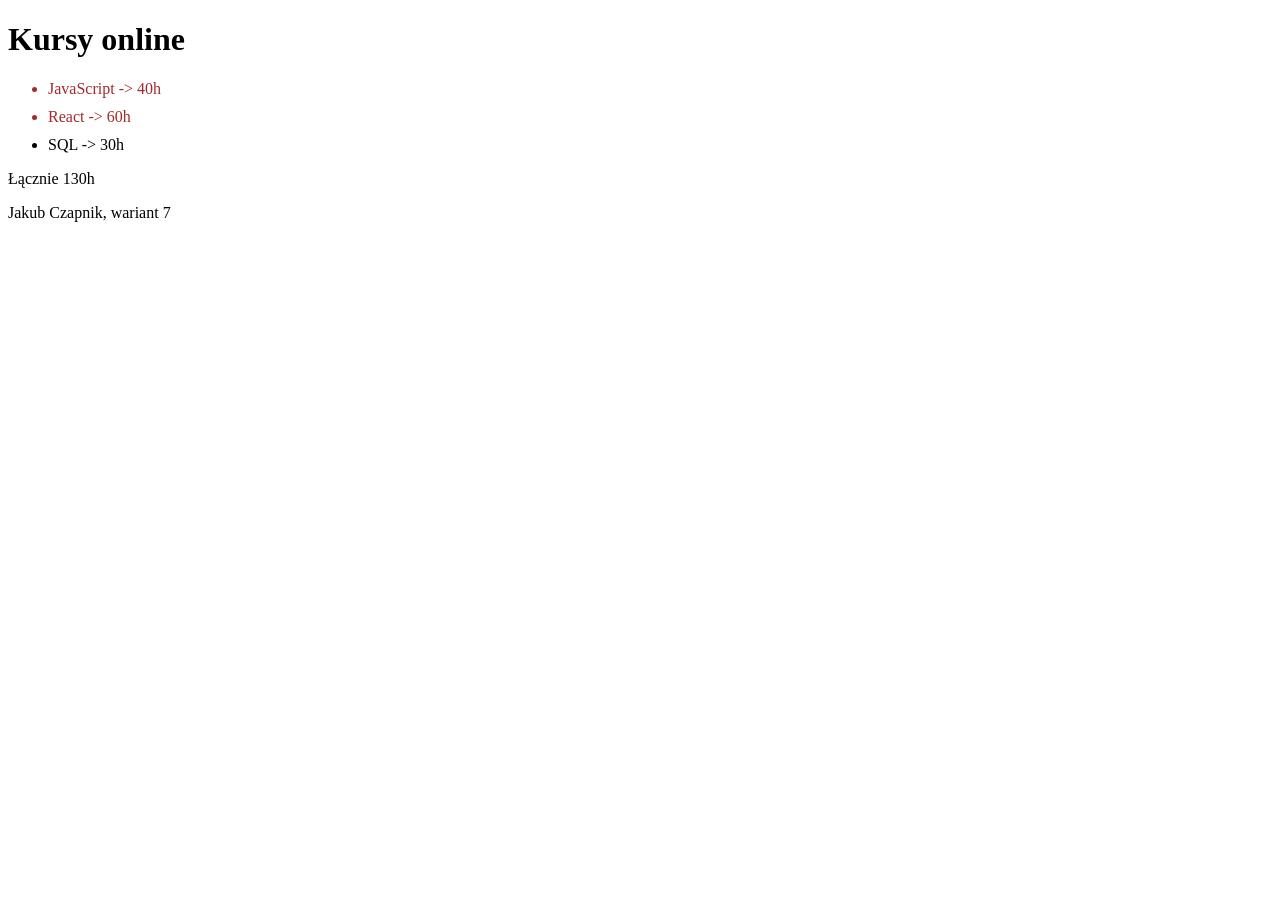
<file: k1/index.html>
<!DOCTYPE html>
<html lang="en">
<head>
    <meta charset="UTF-8">
    <meta name="viewport" content="width=device-width, initial-scale=1.0">
    <title>Kursy online</title>
    <link rel="stylesheet" href="style.css">
</head>
<body>
    <header>
        <h1>Kursy online</h1>
    </header>
    <main>
        <section>
            
            <ul id="lista"></ul>
            <p id="podsumowanie"></p>
        </section>
    </main>
    <footer>Jakub Czapnik, wariant 7</footer>
</body>


<script src="script.js"></script>
</html>
</file>
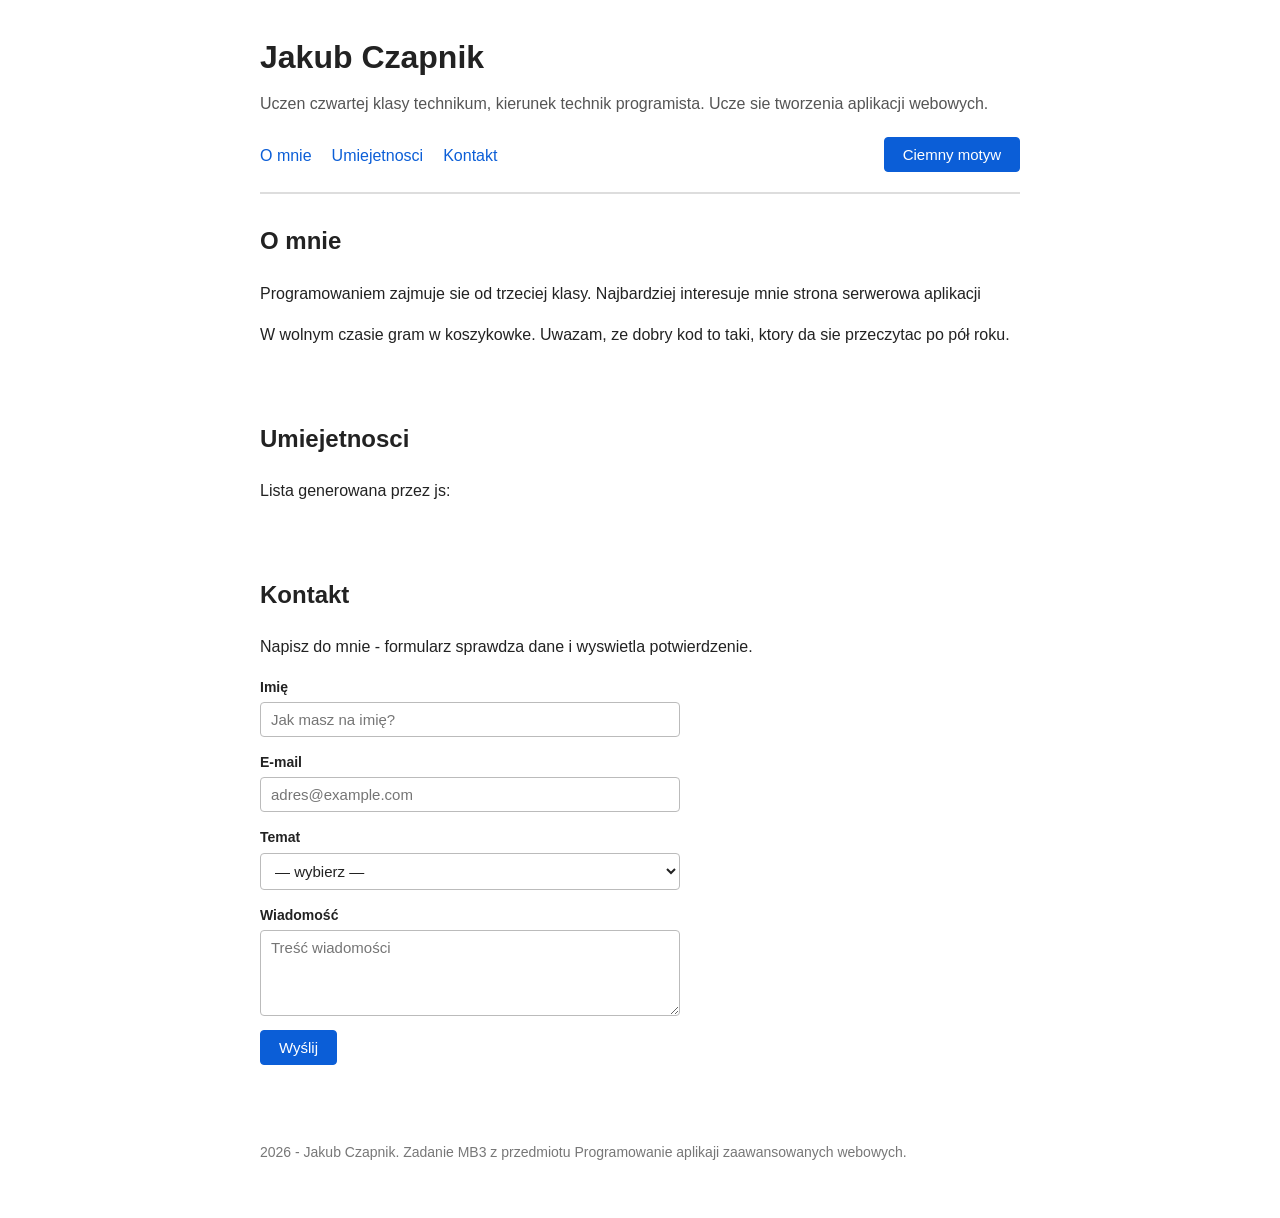
<file: mb03-wizytowka/index.html>
<!DOCTYPE html>
<html lang="en">
<head>
    <meta charset="UTF-8">
    <meta name="viewport" content="width=device-width, initial-scale=1.0">
    <title>Jakub Czapnik - wizytowka</title>
    <link rel="stylesheet" href="style.css">
</head>
<body>
    <header>
        <h1>Jakub Czapnik</h1>
        <p class="podtytul">
            Uczen czwartej klasy technikum, kierunek technik programista. Ucze sie tworzenia aplikacji webowych.
        </p>

        <nav>
            <a href="#o-mnie">O mnie</a>
            <a href="#umiejetnosci">Umiejetnosci</a>
            <a href="#kontakt">Kontakt</a>
            <button type="button" id="przelacznik-motywu">Ciemny motyw</button>
        </nav>
    </header>
    <main>
        <section id="o-mnie">
            <h2>O mnie</h2>
            <p>Programowaniem zajmuje sie od trzeciej klasy. Najbardziej interesuje mnie strona serwerowa aplikacji</p>
            <p>W wolnym czasie gram w koszykowke. Uwazam, ze dobry kod to taki, ktory da sie przeczytac po pół roku.</p>
        </section>
        <section id="umiejetnosci">
            <h2>Umiejetnosci</h2>
            <p>Lista generowana przez js:</p>
            <ul id="lista_umiejetnosci"></ul>
        </section>
        <section id="kontakt">
            <h2>Kontakt</h2>
            <p>Napisz do mnie - formularz sprawdza dane i wyswietla potwierdzenie.</p>
            <form id="formularz-kontakt">
                <div class="pole">
                    <label for="imie">Imię</label>
                    <input type="text" id="imie" name="imie" placeholder="Jak masz na imię?">
                </div>

                <div class="pole">
                    <label for="email">E-mail</label>
                    <input type="email" id="email" name="email" placeholder="adres@example.com">
                </div>

                <div class="pole">
                    <label for="temat">Temat</label>
                    <select id="temat" name="temat">
                        <option value="">— wybierz —</option>
                        <option value="wspolpraca">Współpraca</option>
                        <option value="pytanie">Pytanie</option>
                        <option value="inne">Inne</option>
                    </select>
                </div>

                <div class="pole">
                    <label for="tresc">Wiadomość</label>
                    <textarea id="tresc" name="tresc" rows="4"placeholder="Treść wiadomości"></textarea>
                </div>

                <button type="submit">Wyślij</button>
            </form>

            <div id="komunikat"></div>
        </section>
    </main>
    <footer>
        <p>2026 - Jakub Czapnik. Zadanie MB3 z przedmiotu Programowanie aplikaji zaawansowanych webowych.</p>
    </footer>
</body>
</html>
</file>
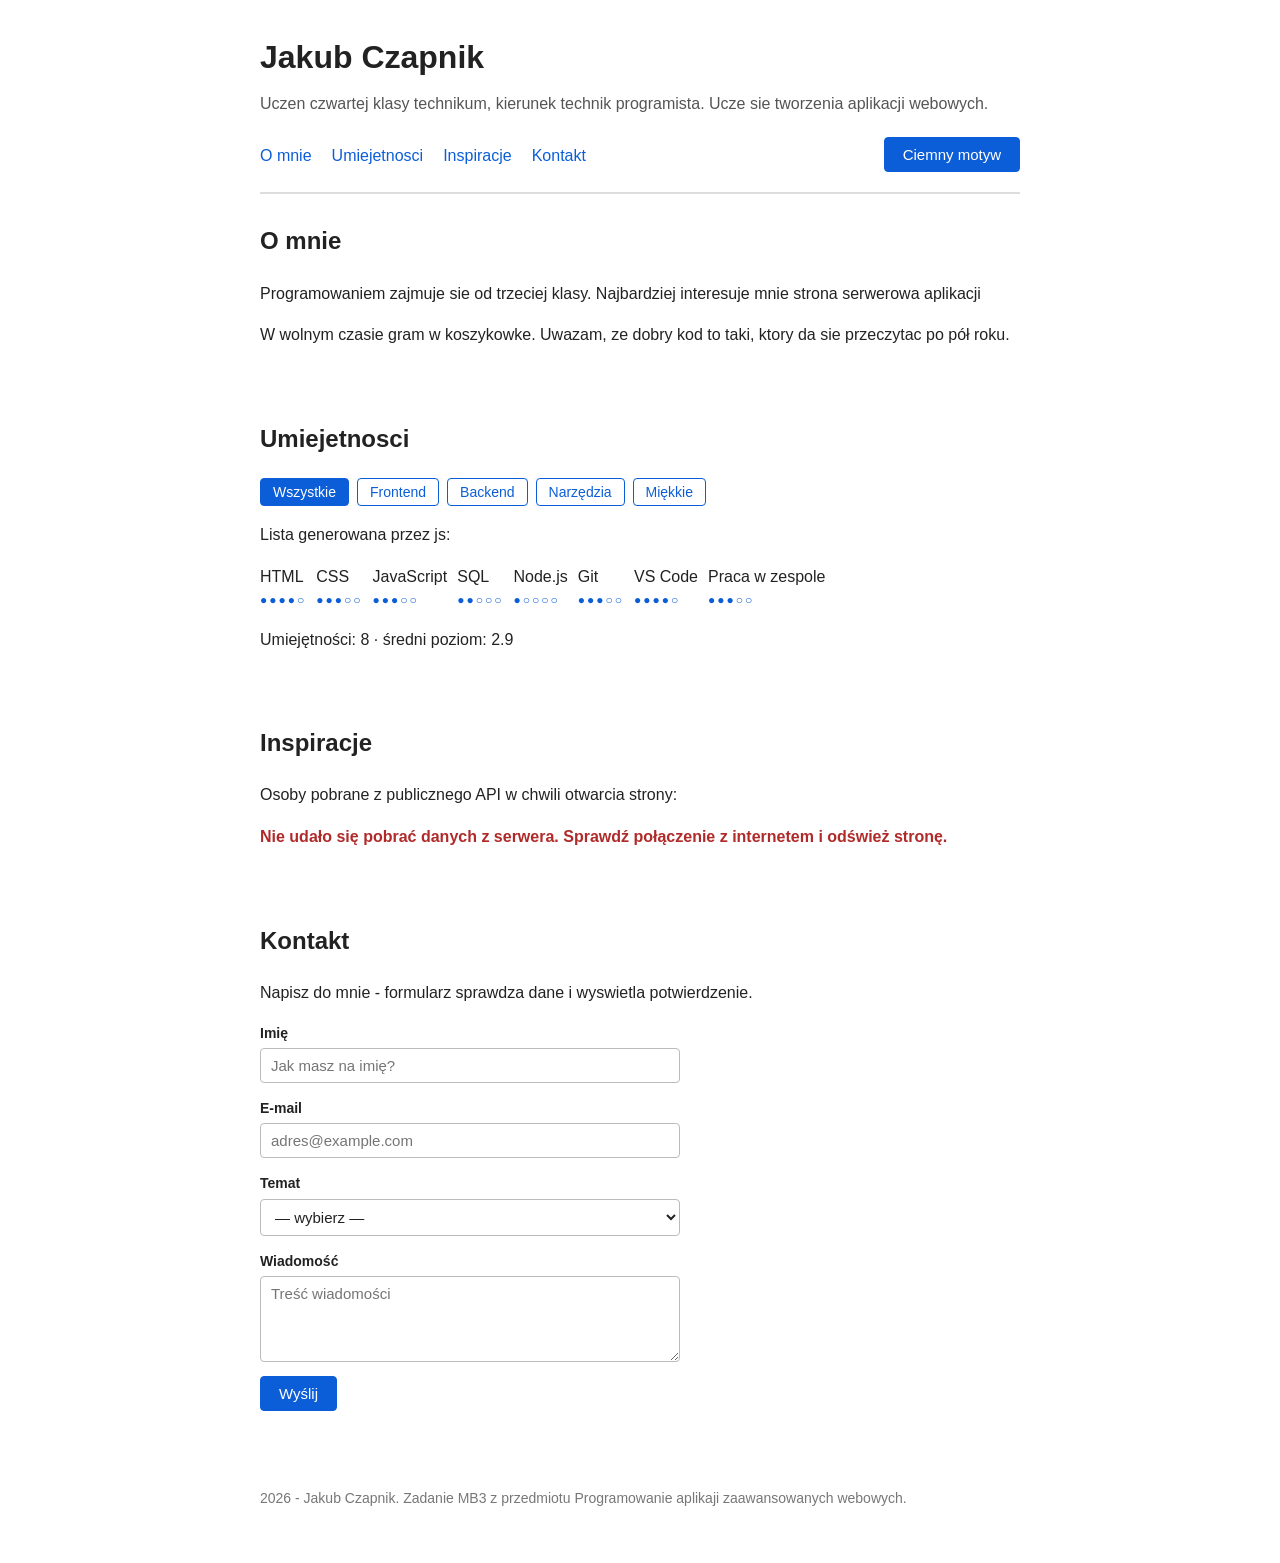
<file: mb04-wizytowka-es6/index.html>
<!DOCTYPE html>
<html lang="en">
<head>
    <meta charset="UTF-8">
    <meta name="viewport" content="width=device-width, initial-scale=1.0">
    <title>Jakub Czapnik - wizytowka</title>
    <link rel="stylesheet" href="style.css">
</head>
<body>
    <header>
        <h1>Jakub Czapnik</h1>
        <p class="podtytul">
            Uczen czwartej klasy technikum, kierunek technik programista. Ucze sie tworzenia aplikacji webowych.
        </p>

        <nav>
            <a href="#o-mnie">O mnie</a>
            <a href="#umiejetnosci">Umiejetnosci</a>
            <a href="#inspiracje-sekcja">Inspiracje</a>
            <a href="#kontakt">Kontakt</a>
            <button type="button" id="przelacznik-motywu">Ciemny motyw</button>
        </nav>
    </header>
    <main>
        <section id="o-mnie">
            <h2>O mnie</h2>
            <p>Programowaniem zajmuje sie od trzeciej klasy. Najbardziej interesuje mnie strona serwerowa aplikacji</p>
            <p>W wolnym czasie gram w koszykowke. Uwazam, ze dobry kod to taki, ktory da sie przeczytac po pół roku.</p>
        </section>
        <section id="umiejetnosci">
            <h2>Umiejetnosci</h2>
            <div id="filtry">
                <button type="button" class="aktywny" data-kategoria="wszystkie">Wszystkie</button>
                <button type="button" data-kategoria="frontend">Frontend</button>
                <button type="button" data-kategoria="backend">Backend</button>
                <button type="button" data-kategoria="narzedzia">Narzędzia</button>
                <button type="button" data-kategoria="miekkie">Miękkie</button>
            </div>
            <p>Lista generowana przez js:</p>
            <ul id="lista-umiejetnosci"></ul>
            <p id="podsumowanie"></p>

        </section>

        <section id="inspiracje-sekcja">
            <h2>Inspiracje</h2>
            <p>Osoby pobrane z publicznego API w chwili otwarcia strony:</p>

            <div id="inspiracje"></div>
        </section>

        <section id="kontakt">
            <h2>Kontakt</h2>
            <p>Napisz do mnie - formularz sprawdza dane i wyswietla potwierdzenie.</p>
            <form id="formularz-kontakt">
                <div class="pole">
                    <label for="imie">Imię</label>
                    <input type="text" id="imie" name="imie" placeholder="Jak masz na imię?">
                </div>

                <div class="pole">
                    <label for="email">E-mail</label>
                    <input type="email" id="email" name="email" placeholder="adres@example.com">
                </div>

                <div class="pole">
                    <label for="temat">Temat</label>
                    <select id="temat" name="temat">
                        <option value="">— wybierz —</option>
                        <option value="wspolpraca">Współpraca</option>
                        <option value="pytanie">Pytanie</option>
                        <option value="inne">Inne</option>
                    </select>
                </div>

                <div class="pole">
                    <label for="tresc">Wiadomość</label>
                    <textarea id="tresc" name="tresc" rows="4"placeholder="Treść wiadomości"></textarea>
                </div>

                <button type="submit">Wyślij</button>
            </form>

            <div id="komunikat"></div>
        </section>
    </main>
    <footer>
        <p>2026 - Jakub Czapnik. Zadanie MB3 z przedmiotu Programowanie aplikaji zaawansowanych webowych.</p>
    </footer>
    <script type="module" src="script.js"></script>
</body>
</html>
</file>
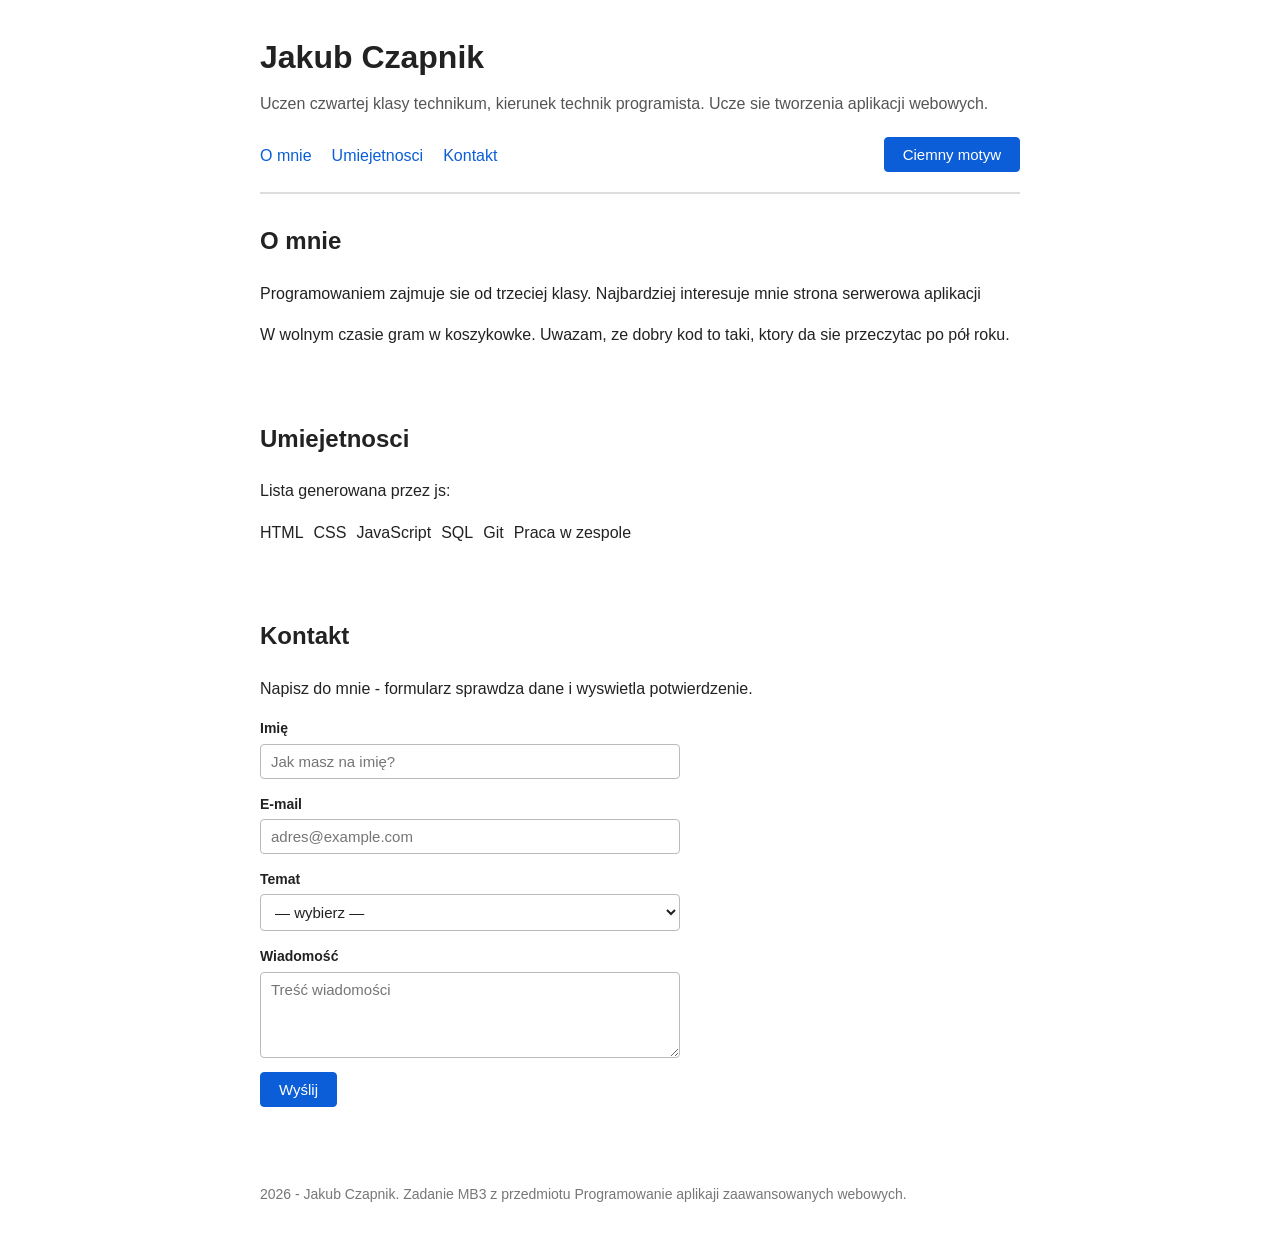
<file: zadania/mb03-wizytowka/index.html>
<!DOCTYPE html>
<html lang="en">
<head>
    <meta charset="UTF-8">
    <meta name="viewport" content="width=device-width, initial-scale=1.0">
    <title>Jakub Czapnik - wizytowka</title>
    <link rel="stylesheet" href="style.css">
</head>
<body>
    <header>
        <h1>Jakub Czapnik</h1>
        <p class="podtytul">
            Uczen czwartej klasy technikum, kierunek technik programista. Ucze sie tworzenia aplikacji webowych.
        </p>

        <nav>
            <a href="#o-mnie">O mnie</a>
            <a href="#umiejetnosci">Umiejetnosci</a>
            <a href="#kontakt">Kontakt</a>
            <button type="button" id="przelacznik-motywu">Ciemny motyw</button>
        </nav>
    </header>
    <main>
        <section id="o-mnie">
            <h2>O mnie</h2>
            <p>Programowaniem zajmuje sie od trzeciej klasy. Najbardziej interesuje mnie strona serwerowa aplikacji</p>
            <p>W wolnym czasie gram w koszykowke. Uwazam, ze dobry kod to taki, ktory da sie przeczytac po pół roku.</p>
        </section>
        <section id="umiejetnosci">
            <h2>Umiejetnosci</h2>
            <p>Lista generowana przez js:</p>
            <ul id="lista-umiejetnosci"></ul>
        </section>
        <section id="kontakt">
            <h2>Kontakt</h2>
            <p>Napisz do mnie - formularz sprawdza dane i wyswietla potwierdzenie.</p>
            <form id="formularz-kontakt">
                <div class="pole">
                    <label for="imie">Imię</label>
                    <input type="text" id="imie" name="imie" placeholder="Jak masz na imię?">
                </div>

                <div class="pole">
                    <label for="email">E-mail</label>
                    <input type="email" id="email" name="email" placeholder="adres@example.com">
                </div>

                <div class="pole">
                    <label for="temat">Temat</label>
                    <select id="temat" name="temat">
                        <option value="">— wybierz —</option>
                        <option value="wspolpraca">Współpraca</option>
                        <option value="pytanie">Pytanie</option>
                        <option value="inne">Inne</option>
                    </select>
                </div>

                <div class="pole">
                    <label for="tresc">Wiadomość</label>
                    <textarea id="tresc" name="tresc" rows="4"placeholder="Treść wiadomości"></textarea>
                </div>

                <button type="submit">Wyślij</button>
            </form>

            <div id="komunikat"></div>
        </section>
    </main>
    <footer>
        <p>2026 - Jakub Czapnik. Zadanie MB3 z przedmiotu Programowanie aplikaji zaawansowanych webowych.</p>
    </footer>
    <script src="script.js"></script>
</body>
</html>
</file>
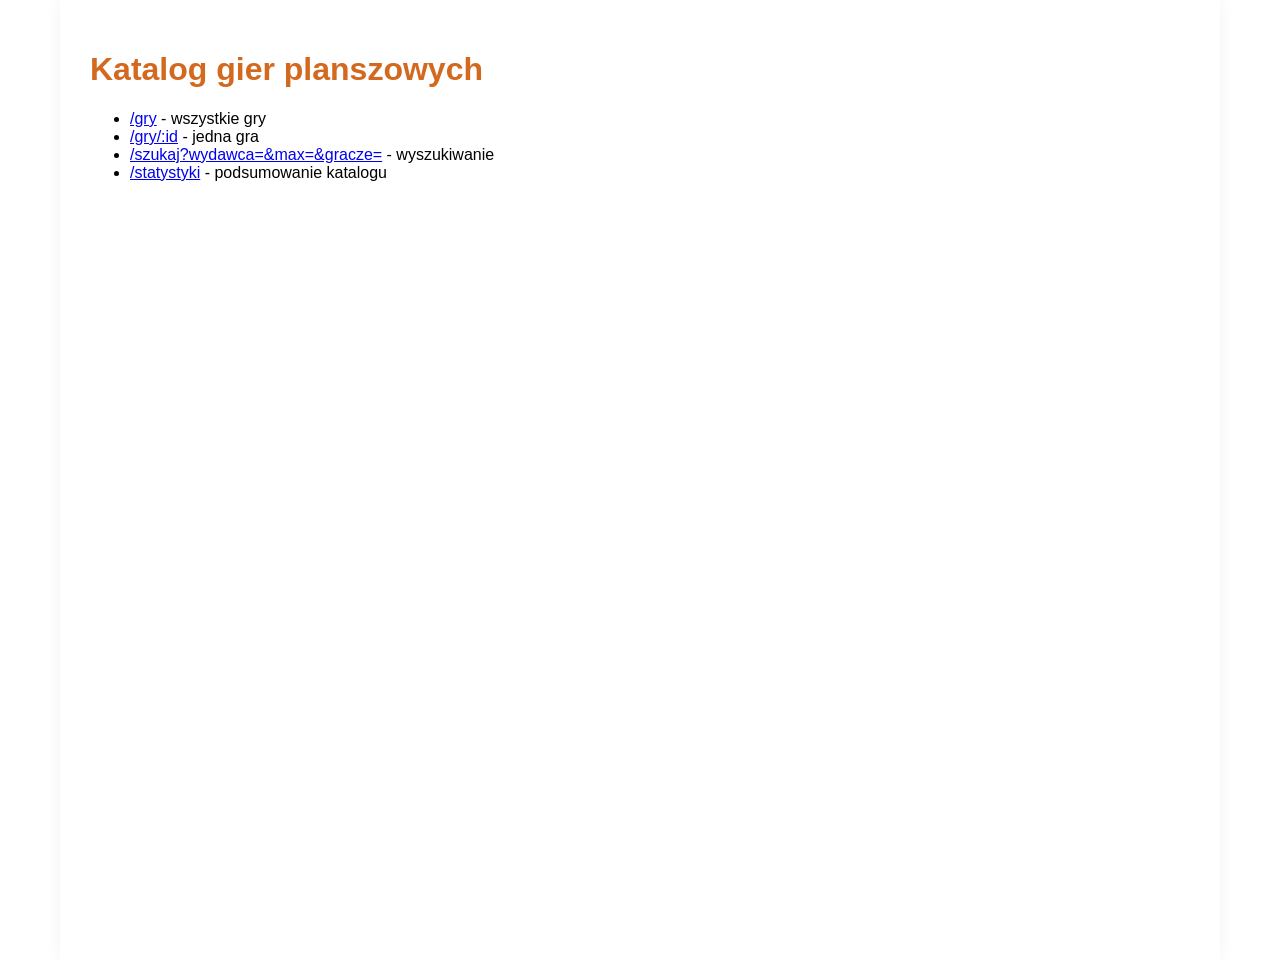
<file: zadania/mb07-katalog-gier/public/index.html>
<!DOCTYPE html>
<html lang="pl">
<head>
    <meta charset="UTF-8">
    <title>Katalog gier planszowych</title>
    <link rel="stylesheet" href="styl.css">
</head>
<body>
    <h1>Katalog gier planszowych</h1>
    <ul>
        <li><a href="/gry">/gry</a> - wszystkie gry</li>
        <li><a href="/gry/1">/gry/:id</a> - jedna gra</li>
        <li><a href="/szukaj?max=150">/szukaj?wydawca=&amp;max=&amp;gracze=</a> - wyszukiwanie</li>
        <li><a href="/statystyki">/statystyki</a> - podsumowanie katalogu</li>
    </ul>
</body>
</html>
</file>
<file: k1/style.css>
#lista{
    display: flex;
    flex-direction: column;
    gap: 10px;
}

.wyrozniony{
    color: brown;
}
</file>
<file: mb03-wizytowka/style.css>
* {
    box-sizing: border-box;
}

html {
    scroll-behavior: smooth;
}

body {
    font-family: Segoe UI, Arial, sans-serif;
    font-size: 16px;
    line-height: 1.6;
    color: #222222;
    background-color: #ffffff;

    max-width: 800px;
    margin: 0 auto;
    padding: 0 20px;
}

header {
    padding: 32px 0 16px 0;
    border-bottom: 2px solid #dddddd;
}

h1 {
    margin: 0 0 8px 0;
    font-size: 32px;
}

.podtytul {
    margin: 0 0 20px 0;
    color: #555555;
}

nav {
    display: flex;
    flex-direction: row;
    align-items: center;
    gap: 20px;
    flex-wrap: wrap;
}

nav a {
    color: #0b5ed7;
    text-decoration: none;
    padding: 6px 0;
    border-bottom: 2px solid transparent;
}

nav a:hover {
    border-bottom-color: #0b5ed7;
}

#przelacznik-motywu {
    margin-left: auto;
}


section {
    padding: 28px 0;
    border-radius: 1px solid #eeeeee;
}

h2 {
    margin-top: 0;
    font-size: 24px;
}

#lista-umiejetnosci {
    display: flex;
    flex-wrap: wrap;
    gap: 10px;
    list-style: none;
    padding: 0;
}

#lista_umiejetnosci li {
    background-color: #eef3fb;
    border: 1px solid #cfdcf1;
    border-radius: 14px;
    padding: 6px 14px;
}

footer {
    padding: 20px 0 40px 0;
    color: #777777;
    font-size: 14px;
}

form {
    display: flex;
    flex-direction: column;
    gap: 14px;
    max-width: 420px;
}

.pole {
    display: flex;
    flex-direction: column;
    gap: 4px;
}

label {
    font-weight: bold;
    font-size: 14px;
}

input,
select,
textarea {
    font-family: inherit;   
    font-size: 15px;
    padding: 8px 10px;
    border: 1px solid #bbbbbb;
    border-radius: 4px;
    background-color: #ffffff;
    color: #222222;
}

input:focus,
select:focus,
textarea:focus {
    outline: none;
    border-color: #0b5ed7;
}

button {
    font-family: inherit;
    font-size: 15px;
    padding: 8px 18px;
    border: 1px solid #0b5ed7;
    border-radius: 4px;
    background-color: #0b5ed7;
    color: #ffffff;
    cursor: pointer;
    align-self: flex-start;
}

button:hover {
    background-color: #0a4fb4;
}

#komunikat {
    margin-top: 14px;
    padding: 0;
}

#komunikat.blad {
    color: #b02a2a;
    font-weight: bold;
}

#komunikat.sukces {
    color: #1b7f3b;
    font-weight: bold;
}

body.ciemny {
    background-color: #1c1f24;
    color: #e8e8e8;
}


body.ciemny .podtytul,
body.ciemny footer {
    color: #a0a0a0;
}

body.ciemny header {
    border-bottom-color: #3a3f47;
}

body.ciemny section {
    border-bottom-color: #2b2f36;
}

body.ciemny nav a {
    color: #7fb3ff;
}

body.ciemny nav a:hover {
    border-bottom-color: #7fb3ff;
}

body.ciemny #lista-umiejetnosci li {
    background-color: #262b33;
    border-color: #3a4150;
}

body.ciemny input,
body.ciemny select,
body.ciemny textarea {
    background-color: #262b33;
    border-color: #3a4150;
    color: #e8e8e8;
}

body.ciemny #komunikat.blad {
    color: #ff8a8a;
}

body.ciemny #komunikat.sukces {
    color: #7ee2a0;
}
</file>
<file: mb04-wizytowka-es6/style.css>
* {
    box-sizing: border-box;
}

html {
    scroll-behavior: smooth;
}

body {
    font-family: Segoe UI, Arial, sans-serif;
    font-size: 16px;
    line-height: 1.6;
    color: #222222;
    background-color: #ffffff;

    max-width: 800px;
    margin: 0 auto;
    padding: 0 20px;
}

header {
    padding: 32px 0 16px 0;
    border-bottom: 2px solid #dddddd;
}

h1 {
    margin: 0 0 8px 0;
    font-size: 32px;
}

.podtytul {
    margin: 0 0 20px 0;
    color: #555555;
}

nav {
    display: flex;
    flex-direction: row;
    align-items: center;
    gap: 20px;
    flex-wrap: wrap;
}

nav a {
    color: #0b5ed7;
    text-decoration: none;
    padding: 6px 0;
    border-bottom: 2px solid transparent;
}

nav a:hover {
    border-bottom-color: #0b5ed7;
}

#przelacznik-motywu {
    margin-left: auto;
}


section {
    padding: 28px 0;
    border-radius: 1px solid #eeeeee;
}

h2 {
    margin-top: 0;
    font-size: 24px;
}

#lista-umiejetnosci {
    display: flex;
    flex-wrap: wrap;
    gap: 10px;
    list-style: none;
    padding: 0;
}

#lista_umiejetnosci li {
    background-color: #eef3fb;
    border: 1px solid #cfdcf1;
    border-radius: 14px;
    padding: 6px 14px;
}

footer {
    padding: 20px 0 40px 0;
    color: #777777;
    font-size: 14px;
}

form {
    display: flex;
    flex-direction: column;
    gap: 14px;
    max-width: 420px;
}

.pole {
    display: flex;
    flex-direction: column;
    gap: 4px;
}

label {
    font-weight: bold;
    font-size: 14px;
}

input,
select,
textarea {
    font-family: inherit;   
    font-size: 15px;
    padding: 8px 10px;
    border: 1px solid #bbbbbb;
    border-radius: 4px;
    background-color: #ffffff;
    color: #222222;
}

input:focus,
select:focus,
textarea:focus {
    outline: none;
    border-color: #0b5ed7;
}

button {
    font-family: inherit;
    font-size: 15px;
    padding: 8px 18px;
    border: 1px solid #0b5ed7;
    border-radius: 4px;
    background-color: #0b5ed7;
    color: #ffffff;
    cursor: pointer;
    align-self: flex-start;
}

button:hover {
    background-color: #0a4fb4;
}

#komunikat {
    margin-top: 14px;
    padding: 0;
}

#komunikat.blad {
    color: #b02a2a;
    font-weight: bold;
}

#komunikat.sukces {
    color: #1b7f3b;
    font-weight: bold;
}

body.ciemny {
    background-color: #1c1f24;
    color: #e8e8e8;
}


body.ciemny .podtytul,
body.ciemny footer {
    color: #a0a0a0;
}

body.ciemny header {
    border-bottom-color: #3a3f47;
}

body.ciemny section {
    border-bottom-color: #2b2f36;
}

body.ciemny nav a {
    color: #7fb3ff;
}

body.ciemny nav a:hover {
    border-bottom-color: #7fb3ff;
}

body.ciemny #lista-umiejetnosci li {
    background-color: #262b33;
    border-color: #3a4150;
}

body.ciemny input,
body.ciemny select,
body.ciemny textarea {
    background-color: #262b33;
    border-color: #3a4150;
    color: #e8e8e8;
}

body.ciemny #komunikat.blad {
    color: #ff8a8a;
}

body.ciemny #komunikat.sukces {
    color: #7ee2a0;
}

#lista-umiejetnosci li{
    display: flex;
    flex-direction: column;
    gap: 2px;
    align-items: flex-start;
}

#lista-umiejetnosci .poziom{
    font-size: 12px;
    letter-spacing: 2px;
    color: #0b5ed7;
}

#filtry{
    display: flex;
    flex-wrap: wrap;
    gap: 8px;
    margin-bottom: 14px;
}

#filtry button{
    background-color: #ffffff;
    color: #0b5ed7;
    padding: 5px 12px;
    font-size: 14px;
    align-self: auto;
}

#filtry button:hover {
    background-color: #eef3fb;
}

#filtry button.aktywny {
    background-color: #0b5ed7;
    color: #ffffff;
}

.ladowanie {
    color: #777777;
    font-style: italic;
}

#inspiracje .blad {
    color: #b02a2a;
    font-weight: bold;
}

.osoby {
    display: flex;
    flex-wrap: wrap;
    gap: 12px;
    list-style: none;
    padding: 0;
}

.osoby li {
    display: flex;
    flex-direction: column;
    min-width: 180px;
    padding: 10px 14px;
    border: 1px solid #e0e0e0;
    border-radius: 6px;
}

.osoby span {
    font-size: 14px;
    color: #777777;
}
</file>
<file: zadania/mb03-wizytowka/style.css>
* {
    box-sizing: border-box;
}

html {
    scroll-behavior: smooth;
}

body {
    font-family: Segoe UI, Arial, sans-serif;
    font-size: 16px;
    line-height: 1.6;
    color: #222222;
    background-color: #ffffff;

    max-width: 800px;
    margin: 0 auto;
    padding: 0 20px;
}

header {
    padding: 32px 0 16px 0;
    border-bottom: 2px solid #dddddd;
}

h1 {
    margin: 0 0 8px 0;
    font-size: 32px;
}

.podtytul {
    margin: 0 0 20px 0;
    color: #555555;
}

nav {
    display: flex;
    flex-direction: row;
    align-items: center;
    gap: 20px;
    flex-wrap: wrap;
}

nav a {
    color: #0b5ed7;
    text-decoration: none;
    padding: 6px 0;
    border-bottom: 2px solid transparent;
}

nav a:hover {
    border-bottom-color: #0b5ed7;
}

#przelacznik-motywu {
    margin-left: auto;
}


section {
    padding: 28px 0;
    border-radius: 1px solid #eeeeee;
}

h2 {
    margin-top: 0;
    font-size: 24px;
}

#lista-umiejetnosci {
    display: flex;
    flex-wrap: wrap;
    gap: 10px;
    list-style: none;
    padding: 0;
}

#lista_umiejetnosci li {
    background-color: #eef3fb;
    border: 1px solid #cfdcf1;
    border-radius: 14px;
    padding: 6px 14px;
}

footer {
    padding: 20px 0 40px 0;
    color: #777777;
    font-size: 14px;
}

form {
    display: flex;
    flex-direction: column;
    gap: 14px;
    max-width: 420px;
}

.pole {
    display: flex;
    flex-direction: column;
    gap: 4px;
}

label {
    font-weight: bold;
    font-size: 14px;
}

input,
select,
textarea {
    font-family: inherit;   
    font-size: 15px;
    padding: 8px 10px;
    border: 1px solid #bbbbbb;
    border-radius: 4px;
    background-color: #ffffff;
    color: #222222;
}

input:focus,
select:focus,
textarea:focus {
    outline: none;
    border-color: #0b5ed7;
}

button {
    font-family: inherit;
    font-size: 15px;
    padding: 8px 18px;
    border: 1px solid #0b5ed7;
    border-radius: 4px;
    background-color: #0b5ed7;
    color: #ffffff;
    cursor: pointer;
    align-self: flex-start;
}

button:hover {
    background-color: #0a4fb4;
}

#komunikat {
    margin-top: 14px;
    padding: 0;
}

#komunikat.blad {
    color: #b02a2a;
    font-weight: bold;
}

#komunikat.sukces {
    color: #1b7f3b;
    font-weight: bold;
}

body.ciemny {
    background-color: #1c1f24;
    color: #e8e8e8;
}


body.ciemny .podtytul,
body.ciemny footer {
    color: #a0a0a0;
}

body.ciemny header {
    border-bottom-color: #3a3f47;
}

body.ciemny section {
    border-bottom-color: #2b2f36;
}

body.ciemny nav a {
    color: #7fb3ff;
}

body.ciemny nav a:hover {
    border-bottom-color: #7fb3ff;
}

body.ciemny #lista-umiejetnosci li {
    background-color: #262b33;
    border-color: #3a4150;
}

body.ciemny input,
body.ciemny select,
body.ciemny textarea {
    background-color: #262b33;
    border-color: #3a4150;
    color: #e8e8e8;
}

body.ciemny #komunikat.blad {
    color: #ff8a8a;
}

body.ciemny #komunikat.sukces {
    color: #7ee2a0;
}
</file>
<file: zadania/mb07-katalog-gier/public/styl.css>
h1{
    color: chocolate;
}

body{
    font-family: 'Gill Sans', 'Gill Sans MT', Calibri, 'Trebuchet MS', sans-serif;
    max-width: 1100px;       
    width: 90%;              
    margin: 0 auto;          
    background-color: #ffffff; 
    padding: 30px;           
    min-height: 100vh;       
    box-shadow: 0 0 15px rgba(0, 0, 0, 0.05);

}
</file>
